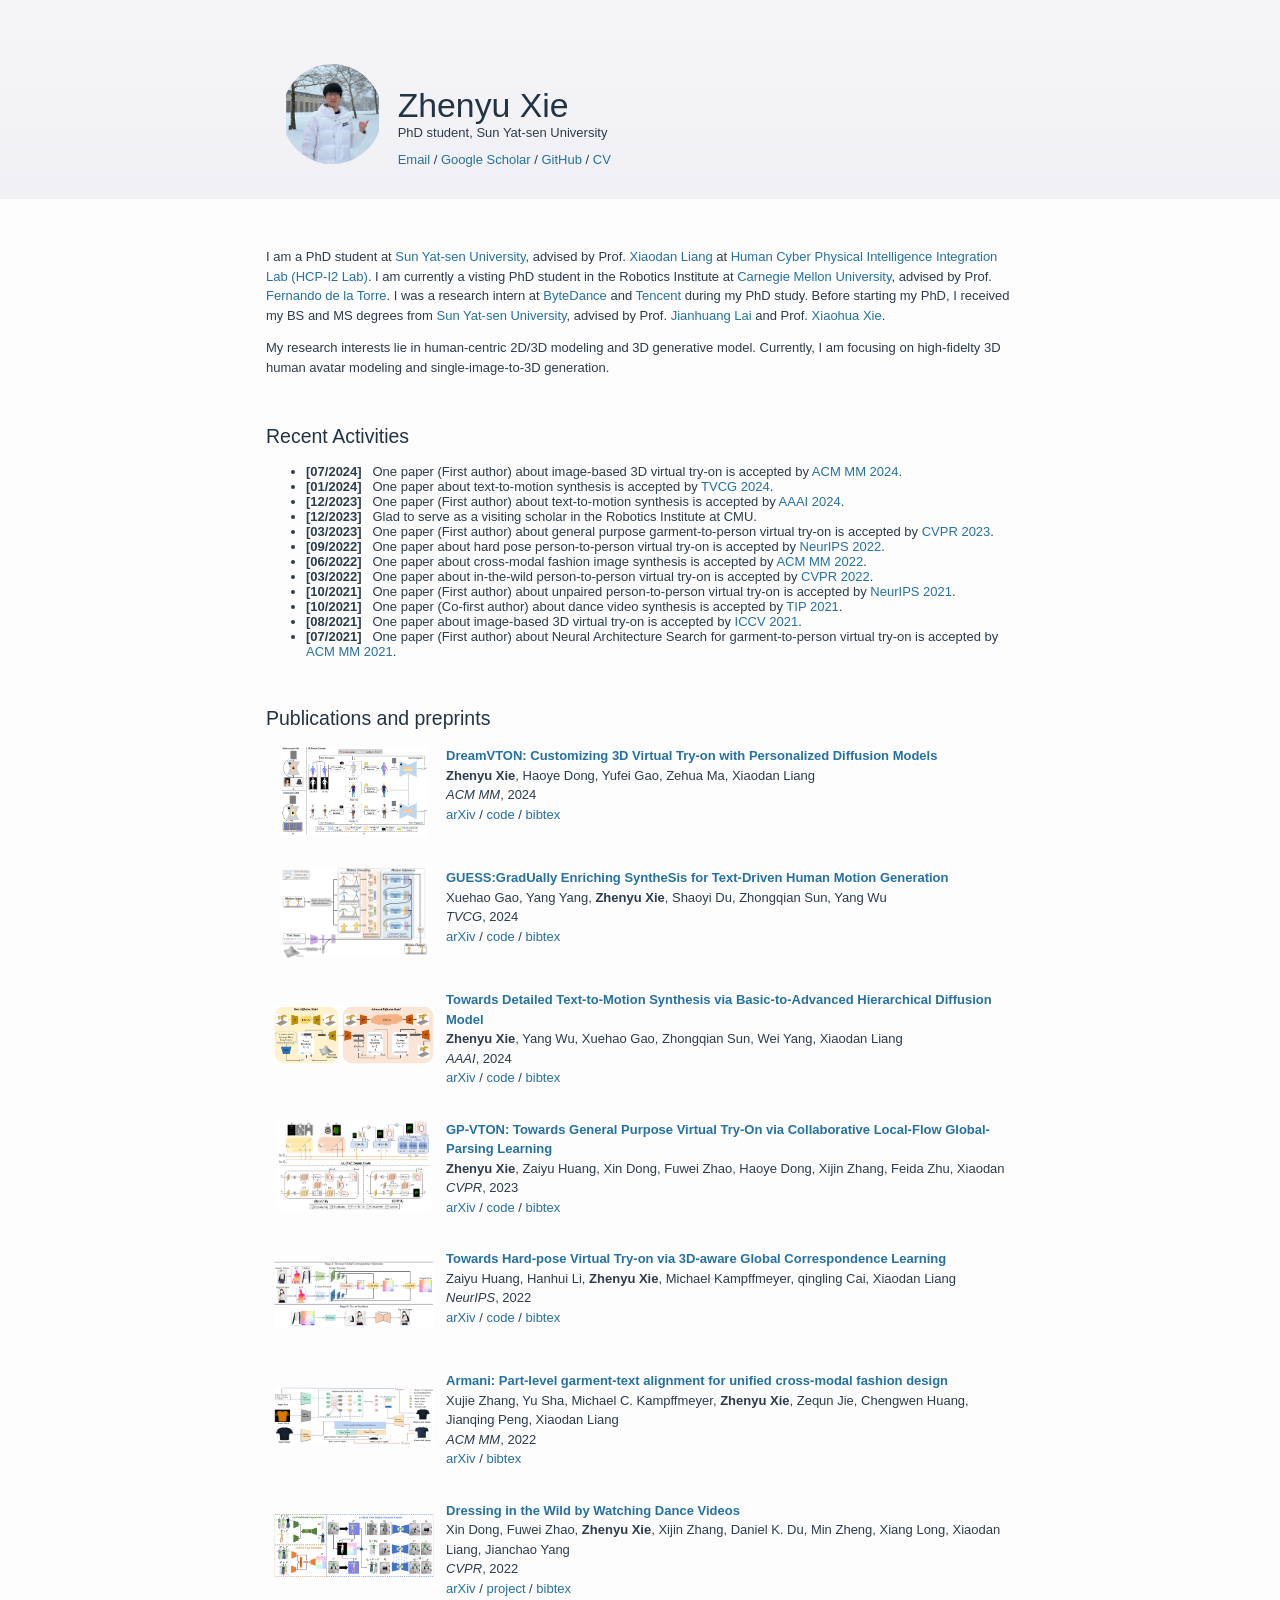
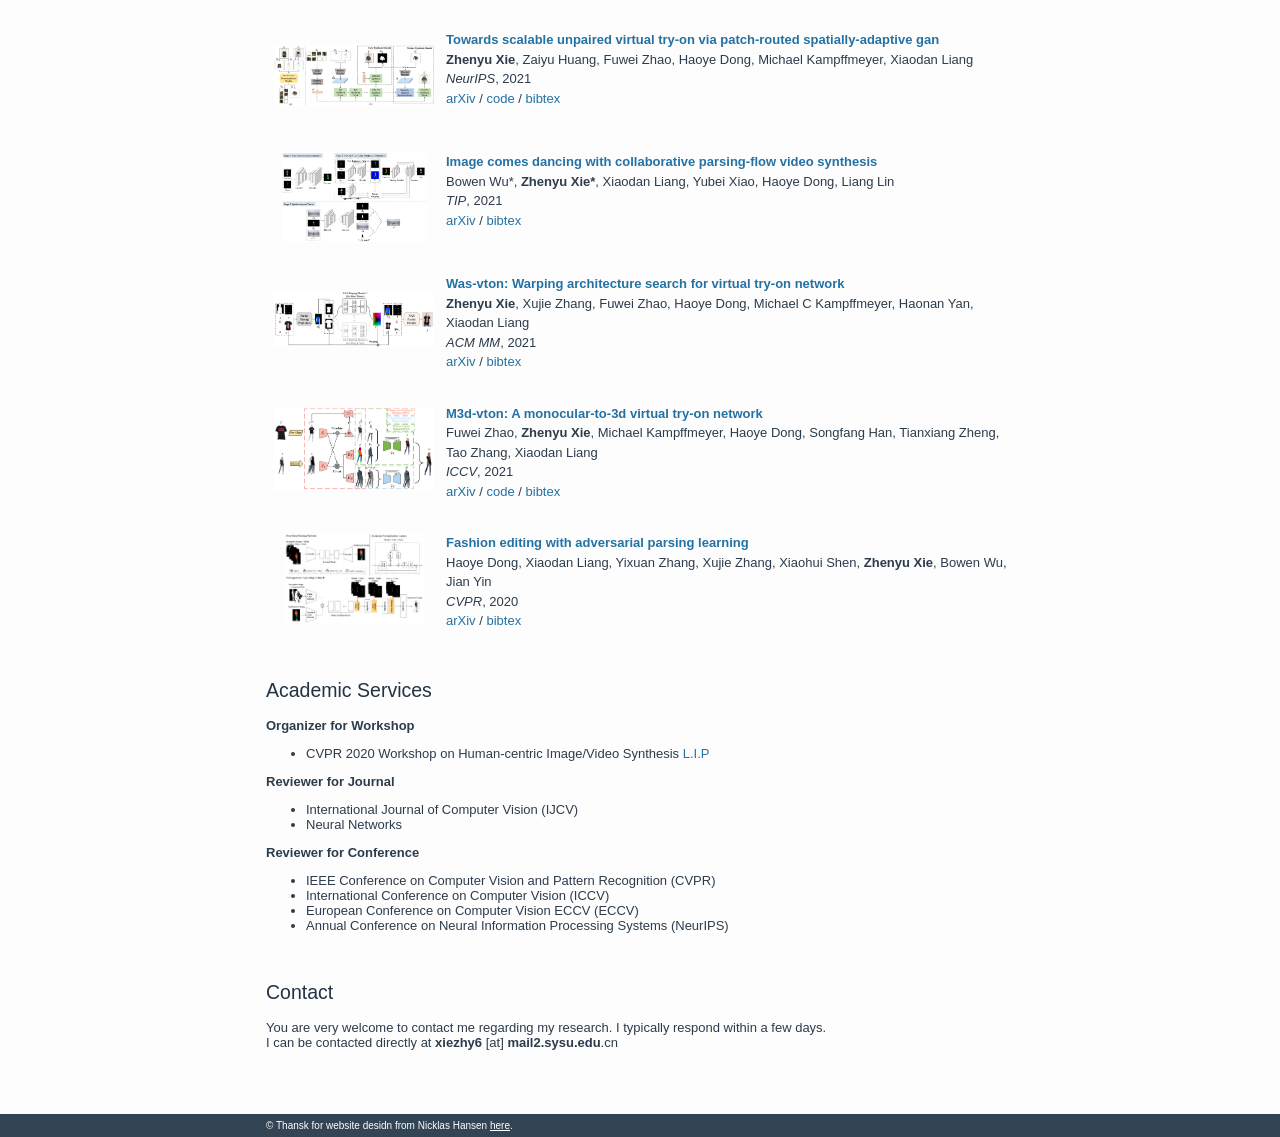
<file: index.html>
<!DOCTYPE html>
<head>
    <title>Zhenyu Xie</title>
    <meta name="author" content="Zhenyu Xie">
    <meta name="viewport" content="width=device-width, initial-scale=1.0">
    <meta property="og:title" content="Zhenyu Xie">
	<meta property="og:description" content="PhD student, Sun Yat-sen University">
    <meta property="og:image" content="https://xiezhy6.github.io/files/me.png">
	<meta property="og:url" content="https://xiezhy6.github.io/">
	<meta name="twitter:card" content="summary_large_image">
    <link rel="apple-touch-icon" href="files/12.jpg">
    <link rel="icon" type="image/jpg" href="files/12.jpg">
    <link rel="manifest" href="files/site.webmanifest">
    <link rel="stylesheet" href="style.css">
</head>

<div class="header noselect">
    <div class="content row">
        <div class="header-profile-picture"></div>
        <div class="header-text">
            <div class="header-name">
                <h1>Zhenyu Xie</h1>
            </div>
            <div class="header-subtitle">
                PhD student, Sun Yat-sen University
            </div>
            <div class="header-links">
                <a class="btn" href="#contact">Email</a> /
                <a class="btn" href="https://scholar.google.com/citations?user=a6D7UxwAAAAJ&hl=en">Google Scholar</a> /
                <a class="btn" href="https://github.com/xiezhy6">GitHub</a> /
                <!-- <a class="btn" href="https://twitter.com/ncklashansen">Twitter</a> / -->
                <!-- <a class="btn" href="https://www.linkedin.com/in/ncklas">LinkedIn</a> / -->
                <a class="btn" href="files/cv.pdf">CV</a>
            </div>
        </div>
    </div>
</div>
<div class="content" style="padding-bottom: 64px;">
    <div>
        <p>
            I am a PhD student at <a href="https://www.sysu.edu.cn/sysuen/">Sun Yat-sen University</a>, advised by Prof. <a href="https://lemondan.github.io/">Xiaodan Liang</a> 
            at <a href="https://www.sysu-hcp.net/">Human Cyber Physical Intelligence Integration Lab (HCP-I2 Lab)</a>. 
            I am currently a visting PhD student in the Robotics Institute at <a href="https://www.cmu.edu/">Carnegie Mellon University</a>, advised by Prof. <a href="https://www.cs.cmu.edu/~ftorre/">Fernando de la Torre</a>.
            I was a research intern at <a href="https://www.bytedance.com/en/">ByteDance</a> and <a href="https://www.tencent.com/en-us/">Tencent</a> during my PhD study.
            Before starting my PhD, I received my BS and MS degrees from <a href="https://www.sysu.edu.cn/sysuen/">Sun Yat-sen University</a>, 
            advised by Prof. <a href="https://cse.sysu.edu.cn/content/2498">Jianhuang Lai</a> and Prof. <a href="https://cse.sysu.edu.cn/content/2478">Xiaohua Xie</a>.
        </p>
        <p>
            My research interests lie in human-centric 2D/3D modeling and 3D generative model.
            Currently, I am focusing on high-fidelty 3D human avatar modeling and single-image-to-3D generation.
        </p>
    </div>

    <div class="section-spacing">
        <div>
            <h2 class="noselect">Recent Activities</h2>
            <ul>
            <li class="list-item-spacing" ><span class="bold">[07/2024]</span> &nbsp; One paper (First author) about image-based 3D virtual try-on is accepted by <a href="">ACM MM 2024</a>.</li>
            <li class="list-item-spacing" ><span class="bold">[01/2024]</span> &nbsp; One paper about text-to-motion synthesis is accepted by <a href="https://arxiv.org/pdf/2401.02142">TVCG 2024</a>.</li>
            <li class="list-item-spacing" ><span class="bold">[12/2023]</span> &nbsp; One paper (First author) about text-to-motion synthesis is accepted by <a href="https://arxiv.org/pdf/2312.10960">AAAI 2024</a>.</li>
            <li class="list-item-spacing" ><span class="bold">[12/2023]</span> &nbsp; Glad to serve as a visiting scholar in the Robotics Institute at CMU.</li>
            <li class="list-item-spacing" ><span class="bold">[03/2023]</span> &nbsp; One paper (First author) about general purpose garment-to-person virtual try-on is accepted by <a href="https://openaccess.thecvf.com/content/CVPR2023/papers/Xie_GP-VTON_Towards_General_Purpose_Virtual_Try-On_via_Collaborative_Local-Flow_Global-Parsing_CVPR_2023_paper.pdf">CVPR 2023</a>.</li>
            <li class="list-item-spacing" ><span class="bold">[09/2022]</span> &nbsp; One paper about hard pose person-to-person virtual try-on is accepted by <a href="https://proceedings.neurips.cc/paper_files/paper/2022/file/d3221cdb27e49d9c1cd35ad254feccfe-Paper-Conference.pdf">NeurIPS 2022</a>.</li>
            <li class="list-item-spacing" ><span class="bold">[06/2022]</span> &nbsp; One paper about cross-modal fashion image synthesis is accepted by <a href="https://arxiv.org/pdf/2208.05621">ACM MM 2022</a>.</li>
            <li class="list-item-spacing" ><span class="bold">[03/2022]</span> &nbsp; One paper about in-the-wild person-to-person virtual try-on is accepted by <a href="https://openaccess.thecvf.com/content/CVPR2022/papers/Dong_Dressing_in_the_Wild_by_Watching_Dance_Videos_CVPR_2022_paper.pdf">CVPR 2022</a>.</li>
            <li class="list-item-spacing" ><span class="bold">[10/2021]</span> &nbsp; One paper (First author) about unpaired person-to-person virtual try-on is accepted by <a href="https://proceedings.neurips.cc/paper_files/paper/2021/file/151de84cca69258b17375e2f44239191-Paper.pdf">NeurIPS 2021</a>.</li>
            <li class="list-item-spacing" ><span class="bold">[10/2021]</span> &nbsp; One paper (Co-first author) about dance video synthesis is accepted by <a href="https://arxiv.org/pdf/2110.14147">TIP 2021</a>.</li>
            <li class="list-item-spacing" ><span class="bold">[08/2021]</span> &nbsp; One paper about image-based 3D virtual try-on is accepted by <a href="https://arxiv.org/pdf/2108.00386">ICCV 2021</a>.</li>
            <li class="list-item-spacing" ><span class="bold">[07/2021]</span> &nbsp; One paper (First author) about Neural Architecture Search for garment-to-person virtual try-on is accepted by <a href="https://openaccess.thecvf.com/content/ICCV2021/papers/Zhao_M3D-VTON_A_Monocular-to-3D_Virtual_Try-On_Network_ICCV_2021_paper.pdf">ACM MM 2021</a>.</li>
            <!-- Add more list items here if needed -->
            </ul>
        </div>
        </div>

    <div>
        <h2 class="noselect">Publications and preprints</h2>
        <div class="publication row clearfix">
            <div class="row-media" style="background-image: url(files/dreamvton.png);"></div>
            <div class="row-text">
                <a class="publication-title bold" href="https://arxiv.org/pdf/2407.16511">DreamVTON: Customizing 3D Virtual Try-on with Personalized Diffusion Models</a><br/>
                <span class="bold">Zhenyu Xie</span>, Haoye Dong, Yufei Gao, Zehua Ma, Xiaodan Liang<br/>
                <span class="italic">ACM MM</span>, 2024<br/>
                <a class="btn btn-red" href="https://arxiv.org/pdf/2407.16511">arXiv</a> / <a class="btn" href="">code</a> / <a class="btn btn-dark" href="">bibtex</a>
            </div>
        </div>

        <div class="publication row clearfix">
            <div class="row-media" style="background-image: url(files/guess.png);"></div>
            <div class="row-text">
                <a class="publication-title bold" href="https://arxiv.org/pdf/2401.02142">GUESS:GradUally Enriching SyntheSis for Text-Driven Human Motion Generation</a><br/>
                Xuehao Gao, Yang Yang, <span class="bold">Zhenyu Xie</span>, Shaoyi Du, Zhongqian Sun, Yang Wu<br/>
                <span class="italic">TVCG</span>, 2024<br/>
                <a class="btn btn-red" href="https://arxiv.org/pdf/2401.02142">arXiv</a> / <a class="btn" href="https://github.com/Xuehao-Gao/GUESS">code</a> / <a class="btn btn-dark" href="">bibtex</a>
            </div>
        </div>

        <div class="publication row clearfix">
            <div class="row-media" style="background-image: url(files/b2a-hdm.png);"></div>
            <div class="row-text">
                <a class="publication-title bold" href="https://arxiv.org/pdf/2312.10960">Towards Detailed Text-to-Motion Synthesis via Basic-to-Advanced Hierarchical Diffusion Model</a><br/>
                <span class="bold">Zhenyu Xie</span>, Yang Wu, Xuehao Gao, Zhongqian Sun, Wei Yang, Xiaodan Liang<br/>
                <span class="italic">AAAI</span>, 2024<br/>
                <a class="btn btn-red" href="https://arxiv.org/pdf/2312.10960">arXiv</a> / <a class="btn" href="https://github.com/xiezhy6/B2A-HDM">code</a> / <a class="btn btn-dark" href="">bibtex</a>
            </div>
        </div>

        <div class="publication row clearfix">
            <div class="row-media" style="background-image: url(files/gp-vton.png);"></div>
            <div class="row-text">
                <a class="publication-title bold" href="https://openaccess.thecvf.com/content/CVPR2023/papers/Xie_GP-VTON_Towards_General_Purpose_Virtual_Try-On_via_Collaborative_Local-Flow_Global-Parsing_CVPR_2023_paper.pdf">GP-VTON: Towards General Purpose Virtual Try-On via Collaborative Local-Flow Global-Parsing Learning</a><br/>
                <span class="bold">Zhenyu Xie</span>, Zaiyu Huang, Xin Dong, Fuwei Zhao, Haoye Dong, Xijin Zhang, Feida Zhu, Xiaodan<br/>
                <span class="italic">CVPR</span>, 2023<br/>
                <a class="btn btn-red" href="https://openaccess.thecvf.com/content/CVPR2023/papers/Xie_GP-VTON_Towards_General_Purpose_Virtual_Try-On_via_Collaborative_Local-Flow_Global-Parsing_CVPR_2023_paper.pdf">arXiv</a> / <a class="btn" href="https://github.com/xiezhy6/GP-VTON">code</a> / <a class="btn btn-dark" href="">bibtex</a>
            </div>
        </div>

        <div class="publication row clearfix">
            <div class="row-media" style="background-image: url(files/3d-gcl.png);"></div>
            <div class="row-text">
                <a class="publication-title bold" href="https://proceedings.neurips.cc/paper_files/paper/2022/file/d3221cdb27e49d9c1cd35ad254feccfe-Paper-Conference.pdf">Towards Hard-pose Virtual Try-on via 3D-aware Global Correspondence Learning</a><br/>
                Zaiyu Huang, Hanhui Li, <span class="bold">Zhenyu Xie</span>, Michael Kampffmeyer, qingling Cai, Xiaodan Liang<br/>
                <span class="italic">NeurIPS</span>, 2022<br/>
                <a class="btn btn-red" href="https://proceedings.neurips.cc/paper_files/paper/2022/file/d3221cdb27e49d9c1cd35ad254feccfe-Paper-Conference.pdf">arXiv</a> / <a class="btn" href="https://github.com/huangzy225/3D-GCL">code</a> / <a class="btn btn-dark" href="">bibtex</a>
            </div>
        </div>

        <div class="publication row clearfix">
            <div class="row-media" style="background-image: url(files/armani.png);"></div>
            <div class="row-text">
                <a class="publication-title bold" href="https://arxiv.org/pdf/2208.05621">Armani: Part-level garment-text alignment for unified cross-modal fashion design</a><br/>
                Xujie Zhang, Yu Sha, Michael C. Kampffmeyer, <span class="bold">Zhenyu Xie</span>, Zequn Jie, Chengwen Huang, Jianqing Peng, Xiaodan Liang<br/>
                <span class="italic">ACM MM</span>, 2022<br/>
                <a class="btn btn-red" href="https://arxiv.org/pdf/2208.05621">arXiv</a> / <a class="btn btn-dark" href="">bibtex</a>
            </div>
        </div>

        <div class="publication row clearfix">
            <div class="row-media" style="background-image: url(files/wflow.png);"></div>
            <div class="row-text">
                <a class="publication-title bold" href="https://openaccess.thecvf.com/content/CVPR2022/papers/Dong_Dressing_in_the_Wild_by_Watching_Dance_Videos_CVPR_2022_paper.pdf">Dressing in the Wild by Watching Dance Videos</a><br/>
                Xin Dong, Fuwei Zhao, <span class="bold">Zhenyu Xie</span>, Xijin Zhang, Daniel K. Du, Min Zheng, Xiang Long, Xiaodan Liang, Jianchao Yang<br/>
                <span class="italic">CVPR</span>, 2022<br/>
                <a class="btn btn-red" href="https://openaccess.thecvf.com/content/CVPR2022/papers/Dong_Dressing_in_the_Wild_by_Watching_Dance_Videos_CVPR_2022_paper.pdf">arXiv</a> / <a class="btn" href="https://awesome-wflow.github.io/">project</a> / <a class="btn btn-dark" href="">bibtex</a>
            </div>
        </div>

        <div class="publication row clearfix">
            <div class="row-media" style="background-image: url(files/pasta-gan.png);"></div>
            <div class="row-text">
                <a class="publication-title bold" href="https://proceedings.neurips.cc/paper_files/paper/2021/file/151de84cca69258b17375e2f44239191-Paper.pdf">Towards scalable unpaired virtual try-on via patch-routed spatially-adaptive gan</a><br/>
                <span class="bold">Zhenyu Xie</span>, Zaiyu Huang, Fuwei Zhao, Haoye Dong, Michael Kampffmeyer, Xiaodan Liang<br/>
                <span class="italic">NeurIPS</span>, 2021<br/>
                <a class="btn btn-red" href="https://proceedings.neurips.cc/paper_files/paper/2021/file/151de84cca69258b17375e2f44239191-Paper.pdf">arXiv</a> / <a class="btn" href="https://github.com/xiezhy6/PASTA-GAN">code</a> / <a class="btn btn-dark" href="">bibtex</a>
            </div>
        </div>

        <div class="publication row clearfix">
            <div class="row-media" style="background-image: url(files/cpf-net.png);"></div>
            <div class="row-text">
                <a class="publication-title bold" href="https://arxiv.org/pdf/2110.14147">Image comes dancing with collaborative parsing-flow video synthesis</a><br/>
                Bowen Wu*, <span class="bold">Zhenyu Xie*</span>, Xiaodan Liang, Yubei Xiao, Haoye Dong, Liang Lin<br/>
                <span class="italic">TIP</span>, 2021<br/>
                <a class="btn btn-red" href="https://arxiv.org/pdf/2110.14147">arXiv</a> / <a class="btn btn-dark" href="">bibtex</a>
            </div>
        </div>

        <div class="publication row clearfix">
            <div class="row-media" style="background-image: url(files/was-vton.png);"></div>
            <div class="row-text">
                <a class="publication-title bold" href="https://arxiv.org/pdf/2108.00386">Was-vton: Warping architecture search for virtual try-on network</a><br/>
                <span class="bold">Zhenyu Xie</span>, Xujie Zhang, Fuwei Zhao, Haoye Dong, Michael C Kampffmeyer, Haonan Yan, Xiaodan Liang<br/>
                <span class="italic">ACM MM</span>, 2021<br/>
                <a class="btn btn-red" href="https://arxiv.org/pdf/2108.00386">arXiv</a> / <a class="btn btn-dark" href="">bibtex</a>
            </div>
        </div>

        <div class="publication row clearfix">
            <div class="row-media" style="background-image: url(files/m3d-vton.png);"></div>
            <div class="row-text">
                <a class="publication-title bold" href="https://openaccess.thecvf.com/content/ICCV2021/papers/Zhao_M3D-VTON_A_Monocular-to-3D_Virtual_Try-On_Network_ICCV_2021_paper.pdf">M3d-vton: A monocular-to-3d virtual try-on network</a><br/>
                Fuwei Zhao, <span class="bold">Zhenyu Xie</span>, Michael Kampffmeyer, Haoye Dong, Songfang Han, Tianxiang Zheng, Tao Zhang, Xiaodan Liang<br/>
                <span class="italic">ICCV</span>, 2021<br/>
                <a class="btn btn-red" href="https://openaccess.thecvf.com/content/ICCV2021/papers/Zhao_M3D-VTON_A_Monocular-to-3D_Virtual_Try-On_Network_ICCV_2021_paper.pdf">arXiv</a> / <a class="btn" href="https://github.com/fyviezhao/M3D-VTON">code</a> / <a class="btn btn-dark" href="">bibtex</a>
            </div>
        </div>

        <div class="publication row clearfix">
            <div class="row-media" style="background-image: url(files/fe-gan.png);"></div>
            <div class="row-text">
                <a class="publication-title bold" href="https://openaccess.thecvf.com/content_CVPR_2020/papers/Dong_Fashion_Editing_With_Adversarial_Parsing_Learning_CVPR_2020_paper.pdf">Fashion editing with adversarial parsing learning</a><br/>
                Haoye Dong, Xiaodan Liang, Yixuan Zhang, Xujie Zhang, Xiaohui Shen, <span class="bold">Zhenyu Xie</span>, Bowen Wu, Jian Yin<br/>
                <span class="italic">CVPR</span>, 2020<br/>
                <a class="btn btn-red" href="https://openaccess.thecvf.com/content_CVPR_2020/papers/Dong_Fashion_Editing_With_Adversarial_Parsing_Learning_CVPR_2020_paper.pdf">arXiv</a> / <a class="btn btn-dark" href="">bibtex</a>
            </div>
        </div>

    </div>

    <div class="section-spacing">
        <div>
            <h2 class="noselect">Academic Services</h2>
            <span class="bold">Organizer for Workshop</span><br/>
            <ul>
            <li class="list-item-spacing" >CVPR 2020 Workshop on Human-centric Image/Video Synthesis <a href="https://vuhcs.github.io/">L.I.P</a></li>
            <!-- Add more list items here if needed -->
            </ul>
            <span class="bold">Reviewer for Journal</span><br/>
            <ul>
            <li class="list-item-spacing" >International Journal of Computer Vision (IJCV)</li>
            <li class="list-item-spacing" >Neural Networks</li>
            <!-- Add more list items here if needed -->
            </ul>
            <span class="bold">Reviewer for Conference</span><br/>
            <ul>
            <li class="list-item-spacing" >IEEE Conference on Computer Vision and Pattern Recognition (CVPR)</li>
            <li class="list-item-spacing" >International Conference on Computer Vision (ICCV)</li>
            <li class="list-item-spacing" >European Conference on Computer Vision ECCV (ECCV)</li>
            <li class="list-item-spacing" >Annual Conference on Neural Information Processing Systems (NeurIPS)</li>
            <!-- Add more list items here if needed -->
            </ul>
        </div>
        </div>

    <div class="noselect">
        <a id="contact"></a>
        <h2>Contact</h2>
        You are very welcome to contact me regarding my research. I typically respond within a few days.<br/>
        I can be contacted directly at <span class="bold">xiezhy6</span> [at] <span class="bold">mail2.sysu.edu</span>.cn
    </div>
</div>
<div class="footer noselect">
    <div class="footer-content">
        &copy; Thansk for website desidn from Nicklas Hansen <a style="color: white; text-decoration: underline;" href="https://github.com/nicklashansen/nicklashansen.github.io">here</a>.
    </div>
</div>
</file>
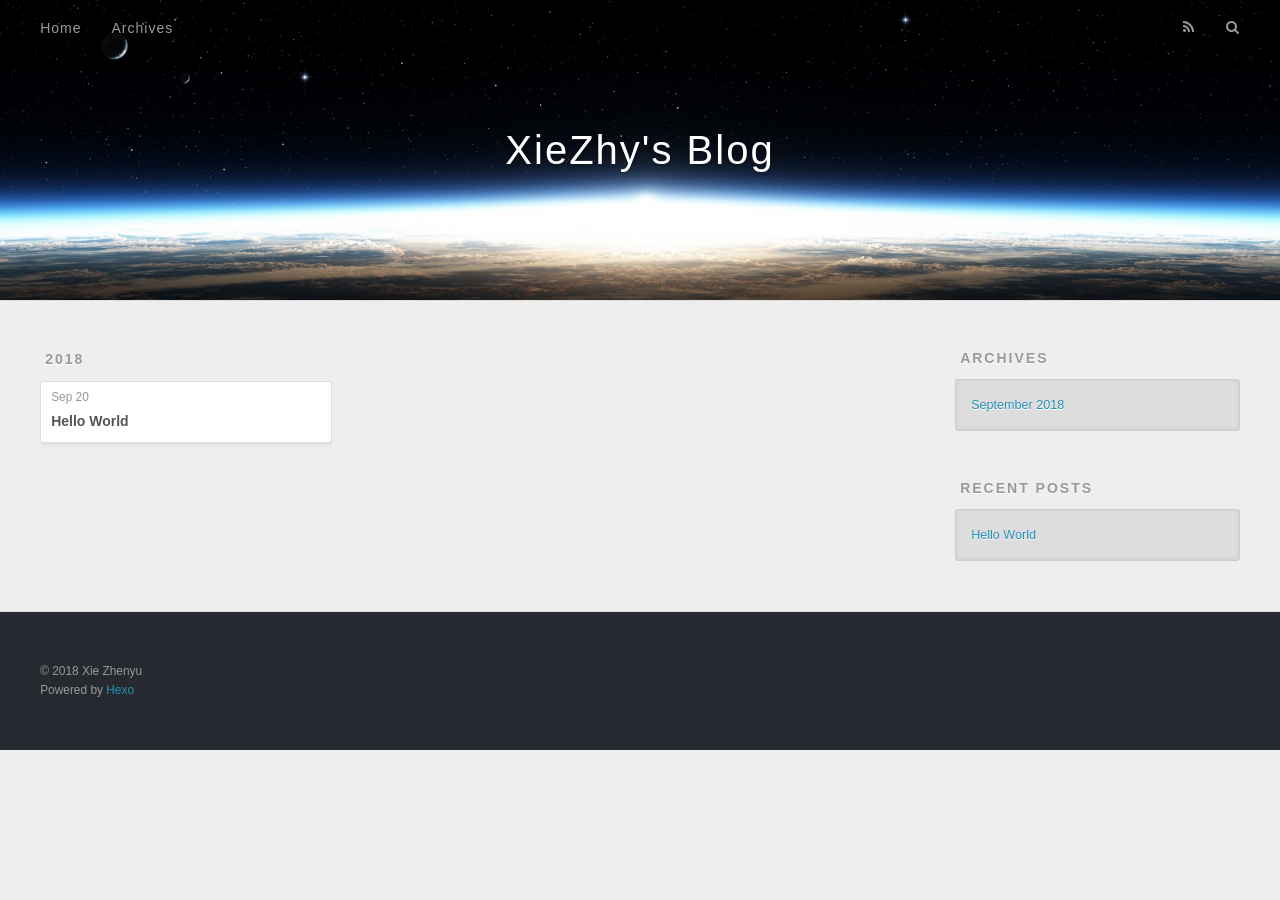
<file: archives/index.html>
<!DOCTYPE html>
<html>
<head>
  <meta charset="utf-8">
  

  
  <title>Archives | XieZhy&#39;s Blog</title>
  <meta name="viewport" content="width=device-width, initial-scale=1, maximum-scale=1">
  <meta property="og:type" content="website">
<meta property="og:title" content="XieZhy&#39;s Blog">
<meta property="og:url" content="http://yoursite.com/archives/index.html">
<meta property="og:site_name" content="XieZhy&#39;s Blog">
<meta property="og:locale" content="default">
<meta name="twitter:card" content="summary">
<meta name="twitter:title" content="XieZhy&#39;s Blog">
  
    <link rel="alternate" href="/atom.xml" title="XieZhy&#39;s Blog" type="application/atom+xml">
  
  
    <link rel="icon" href="/favicon.png">
  
  
    <link href="//fonts.googleapis.com/css?family=Source+Code+Pro" rel="stylesheet" type="text/css">
  
  <link rel="stylesheet" href="/css/style.css">
</head>

<body>
  <div id="container">
    <div id="wrap">
      <header id="header">
  <div id="banner"></div>
  <div id="header-outer" class="outer">
    <div id="header-title" class="inner">
      <h1 id="logo-wrap">
        <a href="/" id="logo">XieZhy&#39;s Blog</a>
      </h1>
      
    </div>
    <div id="header-inner" class="inner">
      <nav id="main-nav">
        <a id="main-nav-toggle" class="nav-icon"></a>
        
          <a class="main-nav-link" href="/">Home</a>
        
          <a class="main-nav-link" href="/archives">Archives</a>
        
      </nav>
      <nav id="sub-nav">
        
          <a id="nav-rss-link" class="nav-icon" href="/atom.xml" title="RSS Feed"></a>
        
        <a id="nav-search-btn" class="nav-icon" title="Search"></a>
      </nav>
      <div id="search-form-wrap">
        <form action="//google.com/search" method="get" accept-charset="UTF-8" class="search-form"><input type="search" name="q" class="search-form-input" placeholder="Search"><button type="submit" class="search-form-submit">&#xF002;</button><input type="hidden" name="sitesearch" value="http://yoursite.com"></form>
      </div>
    </div>
  </div>
</header>
      <div class="outer">
        <section id="main">
  
  
    
    
      
      
      <section class="archives-wrap">
        <div class="archive-year-wrap">
          <a href="/archives/2018" class="archive-year">2018</a>
        </div>
        <div class="archives">
    
    <article class="archive-article archive-type-post">
  <div class="archive-article-inner">
    <header class="archive-article-header">
      <a href="/2018/09/20/hello-world/" class="archive-article-date">
  <time datetime="2018-09-20T14:03:14.875Z" itemprop="datePublished">Sep 20</time>
</a>
      
  
    <h1 itemprop="name">
      <a class="archive-article-title" href="/2018/09/20/hello-world/">Hello World</a>
    </h1>
  

    </header>
  </div>
</article>
  
  
    </div></section>
  


</section>
        
          <aside id="sidebar">
  
    

  
    

  
    
  
    
  <div class="widget-wrap">
    <h3 class="widget-title">Archives</h3>
    <div class="widget">
      <ul class="archive-list"><li class="archive-list-item"><a class="archive-list-link" href="/archives/2018/09/">September 2018</a></li></ul>
    </div>
  </div>


  
    
  <div class="widget-wrap">
    <h3 class="widget-title">Recent Posts</h3>
    <div class="widget">
      <ul>
        
          <li>
            <a href="/2018/09/20/hello-world/">Hello World</a>
          </li>
        
      </ul>
    </div>
  </div>

  
</aside>
        
      </div>
      <footer id="footer">
  
  <div class="outer">
    <div id="footer-info" class="inner">
      &copy; 2018 Xie Zhenyu<br>
      Powered by <a href="http://hexo.io/" target="_blank">Hexo</a>
    </div>
  </div>
</footer>
    </div>
    <nav id="mobile-nav">
  
    <a href="/" class="mobile-nav-link">Home</a>
  
    <a href="/archives" class="mobile-nav-link">Archives</a>
  
</nav>
    

<script src="//ajax.googleapis.com/ajax/libs/jquery/2.0.3/jquery.min.js"></script>


  <link rel="stylesheet" href="/fancybox/jquery.fancybox.css">
  <script src="/fancybox/jquery.fancybox.pack.js"></script>


<script src="/js/script.js"></script>



  </div>
</body>
</html>
</file>
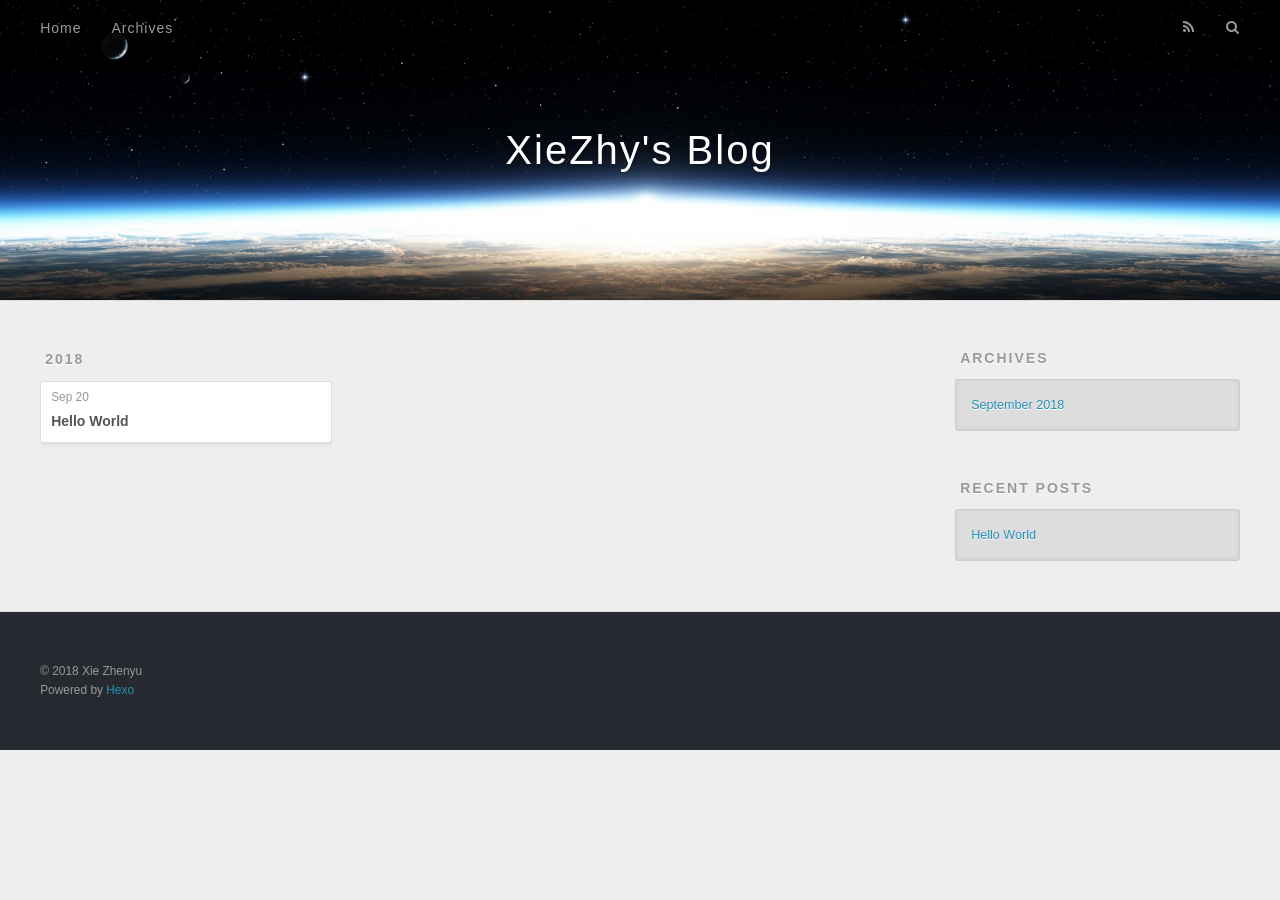
<file: archives/2018/index.html>
<!DOCTYPE html>
<html>
<head>
  <meta charset="utf-8">
  

  
  <title>Archives: 2018 | XieZhy&#39;s Blog</title>
  <meta name="viewport" content="width=device-width, initial-scale=1, maximum-scale=1">
  <meta property="og:type" content="website">
<meta property="og:title" content="XieZhy&#39;s Blog">
<meta property="og:url" content="http://yoursite.com/archives/2018/index.html">
<meta property="og:site_name" content="XieZhy&#39;s Blog">
<meta property="og:locale" content="default">
<meta name="twitter:card" content="summary">
<meta name="twitter:title" content="XieZhy&#39;s Blog">
  
    <link rel="alternate" href="/atom.xml" title="XieZhy&#39;s Blog" type="application/atom+xml">
  
  
    <link rel="icon" href="/favicon.png">
  
  
    <link href="//fonts.googleapis.com/css?family=Source+Code+Pro" rel="stylesheet" type="text/css">
  
  <link rel="stylesheet" href="/css/style.css">
</head>

<body>
  <div id="container">
    <div id="wrap">
      <header id="header">
  <div id="banner"></div>
  <div id="header-outer" class="outer">
    <div id="header-title" class="inner">
      <h1 id="logo-wrap">
        <a href="/" id="logo">XieZhy&#39;s Blog</a>
      </h1>
      
    </div>
    <div id="header-inner" class="inner">
      <nav id="main-nav">
        <a id="main-nav-toggle" class="nav-icon"></a>
        
          <a class="main-nav-link" href="/">Home</a>
        
          <a class="main-nav-link" href="/archives">Archives</a>
        
      </nav>
      <nav id="sub-nav">
        
          <a id="nav-rss-link" class="nav-icon" href="/atom.xml" title="RSS Feed"></a>
        
        <a id="nav-search-btn" class="nav-icon" title="Search"></a>
      </nav>
      <div id="search-form-wrap">
        <form action="//google.com/search" method="get" accept-charset="UTF-8" class="search-form"><input type="search" name="q" class="search-form-input" placeholder="Search"><button type="submit" class="search-form-submit">&#xF002;</button><input type="hidden" name="sitesearch" value="http://yoursite.com"></form>
      </div>
    </div>
  </div>
</header>
      <div class="outer">
        <section id="main">
  
  
    
    
      
      
      <section class="archives-wrap">
        <div class="archive-year-wrap">
          <a href="/archives/2018" class="archive-year">2018</a>
        </div>
        <div class="archives">
    
    <article class="archive-article archive-type-post">
  <div class="archive-article-inner">
    <header class="archive-article-header">
      <a href="/2018/09/20/hello-world/" class="archive-article-date">
  <time datetime="2018-09-20T14:03:14.875Z" itemprop="datePublished">Sep 20</time>
</a>
      
  
    <h1 itemprop="name">
      <a class="archive-article-title" href="/2018/09/20/hello-world/">Hello World</a>
    </h1>
  

    </header>
  </div>
</article>
  
  
    </div></section>
  


</section>
        
          <aside id="sidebar">
  
    

  
    

  
    
  
    
  <div class="widget-wrap">
    <h3 class="widget-title">Archives</h3>
    <div class="widget">
      <ul class="archive-list"><li class="archive-list-item"><a class="archive-list-link" href="/archives/2018/09/">September 2018</a></li></ul>
    </div>
  </div>


  
    
  <div class="widget-wrap">
    <h3 class="widget-title">Recent Posts</h3>
    <div class="widget">
      <ul>
        
          <li>
            <a href="/2018/09/20/hello-world/">Hello World</a>
          </li>
        
      </ul>
    </div>
  </div>

  
</aside>
        
      </div>
      <footer id="footer">
  
  <div class="outer">
    <div id="footer-info" class="inner">
      &copy; 2018 Xie Zhenyu<br>
      Powered by <a href="http://hexo.io/" target="_blank">Hexo</a>
    </div>
  </div>
</footer>
    </div>
    <nav id="mobile-nav">
  
    <a href="/" class="mobile-nav-link">Home</a>
  
    <a href="/archives" class="mobile-nav-link">Archives</a>
  
</nav>
    

<script src="//ajax.googleapis.com/ajax/libs/jquery/2.0.3/jquery.min.js"></script>


  <link rel="stylesheet" href="/fancybox/jquery.fancybox.css">
  <script src="/fancybox/jquery.fancybox.pack.js"></script>


<script src="/js/script.js"></script>



  </div>
</body>
</html>
</file>
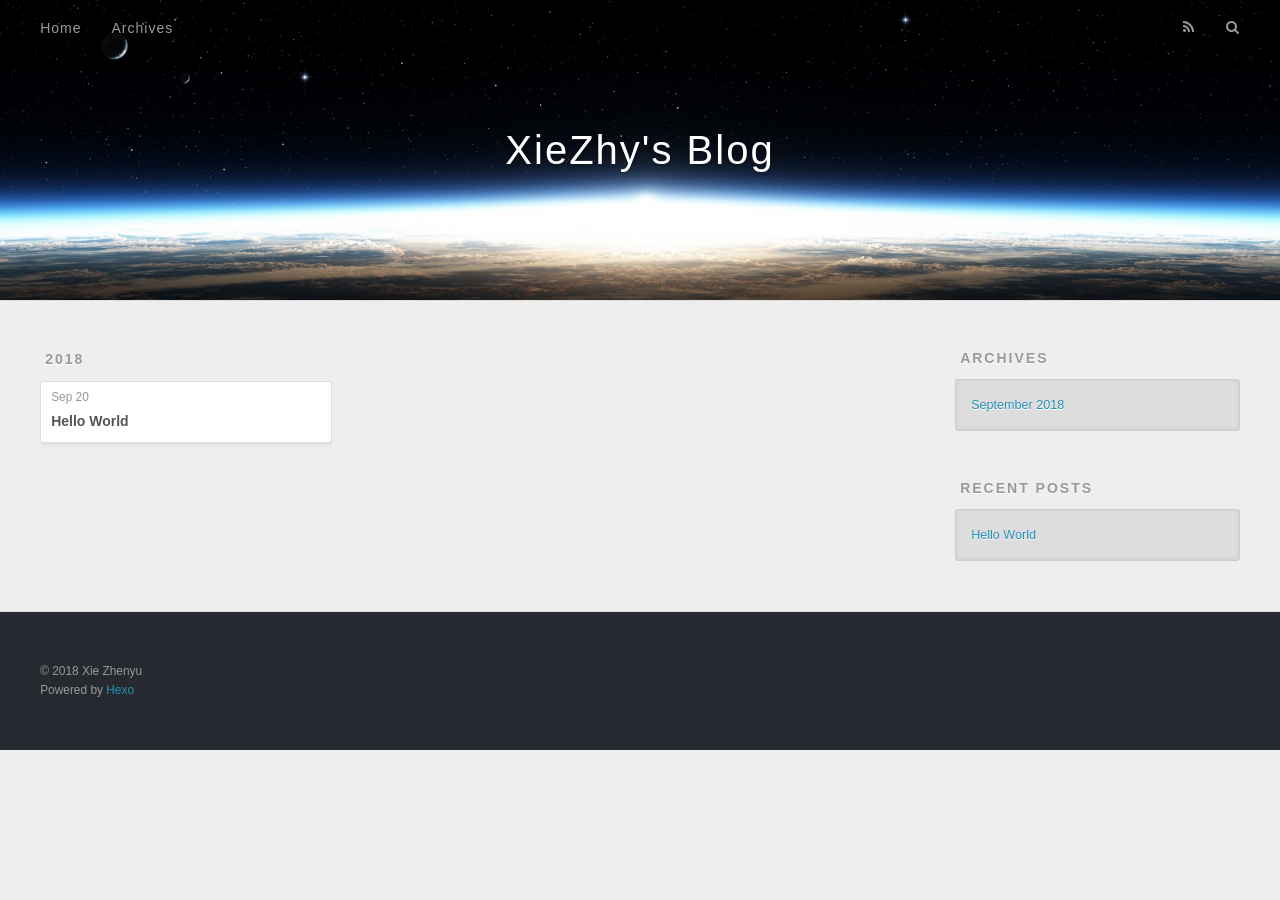
<file: archives/2018/09/index.html>
<!DOCTYPE html>
<html>
<head>
  <meta charset="utf-8">
  

  
  <title>Archives: 2018/9 | XieZhy&#39;s Blog</title>
  <meta name="viewport" content="width=device-width, initial-scale=1, maximum-scale=1">
  <meta property="og:type" content="website">
<meta property="og:title" content="XieZhy&#39;s Blog">
<meta property="og:url" content="http://yoursite.com/archives/2018/09/index.html">
<meta property="og:site_name" content="XieZhy&#39;s Blog">
<meta property="og:locale" content="default">
<meta name="twitter:card" content="summary">
<meta name="twitter:title" content="XieZhy&#39;s Blog">
  
    <link rel="alternate" href="/atom.xml" title="XieZhy&#39;s Blog" type="application/atom+xml">
  
  
    <link rel="icon" href="/favicon.png">
  
  
    <link href="//fonts.googleapis.com/css?family=Source+Code+Pro" rel="stylesheet" type="text/css">
  
  <link rel="stylesheet" href="/css/style.css">
</head>

<body>
  <div id="container">
    <div id="wrap">
      <header id="header">
  <div id="banner"></div>
  <div id="header-outer" class="outer">
    <div id="header-title" class="inner">
      <h1 id="logo-wrap">
        <a href="/" id="logo">XieZhy&#39;s Blog</a>
      </h1>
      
    </div>
    <div id="header-inner" class="inner">
      <nav id="main-nav">
        <a id="main-nav-toggle" class="nav-icon"></a>
        
          <a class="main-nav-link" href="/">Home</a>
        
          <a class="main-nav-link" href="/archives">Archives</a>
        
      </nav>
      <nav id="sub-nav">
        
          <a id="nav-rss-link" class="nav-icon" href="/atom.xml" title="RSS Feed"></a>
        
        <a id="nav-search-btn" class="nav-icon" title="Search"></a>
      </nav>
      <div id="search-form-wrap">
        <form action="//google.com/search" method="get" accept-charset="UTF-8" class="search-form"><input type="search" name="q" class="search-form-input" placeholder="Search"><button type="submit" class="search-form-submit">&#xF002;</button><input type="hidden" name="sitesearch" value="http://yoursite.com"></form>
      </div>
    </div>
  </div>
</header>
      <div class="outer">
        <section id="main">
  
  
    
    
      
      
      <section class="archives-wrap">
        <div class="archive-year-wrap">
          <a href="/archives/2018" class="archive-year">2018</a>
        </div>
        <div class="archives">
    
    <article class="archive-article archive-type-post">
  <div class="archive-article-inner">
    <header class="archive-article-header">
      <a href="/2018/09/20/hello-world/" class="archive-article-date">
  <time datetime="2018-09-20T14:03:14.875Z" itemprop="datePublished">Sep 20</time>
</a>
      
  
    <h1 itemprop="name">
      <a class="archive-article-title" href="/2018/09/20/hello-world/">Hello World</a>
    </h1>
  

    </header>
  </div>
</article>
  
  
    </div></section>
  


</section>
        
          <aside id="sidebar">
  
    

  
    

  
    
  
    
  <div class="widget-wrap">
    <h3 class="widget-title">Archives</h3>
    <div class="widget">
      <ul class="archive-list"><li class="archive-list-item"><a class="archive-list-link" href="/archives/2018/09/">September 2018</a></li></ul>
    </div>
  </div>


  
    
  <div class="widget-wrap">
    <h3 class="widget-title">Recent Posts</h3>
    <div class="widget">
      <ul>
        
          <li>
            <a href="/2018/09/20/hello-world/">Hello World</a>
          </li>
        
      </ul>
    </div>
  </div>

  
</aside>
        
      </div>
      <footer id="footer">
  
  <div class="outer">
    <div id="footer-info" class="inner">
      &copy; 2018 Xie Zhenyu<br>
      Powered by <a href="http://hexo.io/" target="_blank">Hexo</a>
    </div>
  </div>
</footer>
    </div>
    <nav id="mobile-nav">
  
    <a href="/" class="mobile-nav-link">Home</a>
  
    <a href="/archives" class="mobile-nav-link">Archives</a>
  
</nav>
    

<script src="//ajax.googleapis.com/ajax/libs/jquery/2.0.3/jquery.min.js"></script>


  <link rel="stylesheet" href="/fancybox/jquery.fancybox.css">
  <script src="/fancybox/jquery.fancybox.pack.js"></script>


<script src="/js/script.js"></script>



  </div>
</body>
</html>
</file>
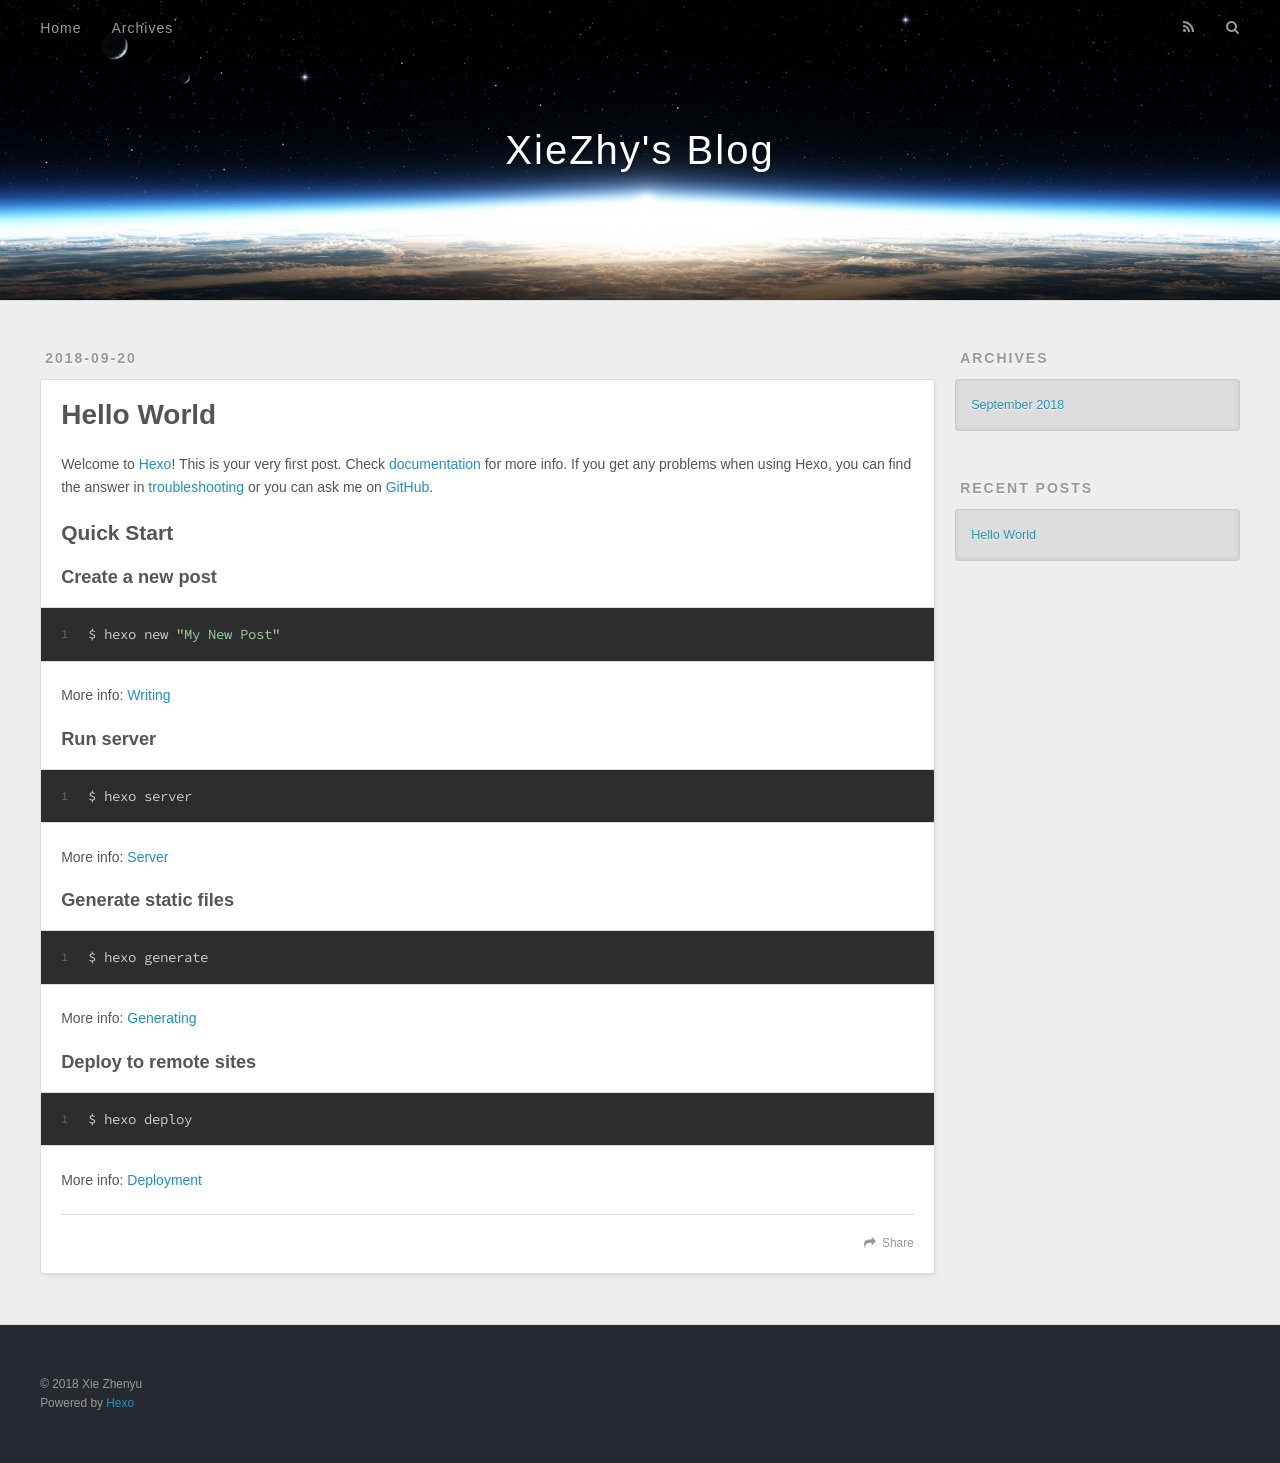
<file: 2018/09/20/hello-world/index.html>
<!DOCTYPE html>
<html>
<head>
  <meta charset="utf-8">
  

  
  <title>Hello World | XieZhy&#39;s Blog</title>
  <meta name="viewport" content="width=device-width, initial-scale=1, maximum-scale=1">
  <meta name="description" content="Welcome to Hexo! This is your very first post. Check documentation for more info. If you get any problems when using Hexo, you can find the answer in troubleshooting or you can ask me on GitHub. Quick">
<meta property="og:type" content="article">
<meta property="og:title" content="Hello World">
<meta property="og:url" content="http://yoursite.com/2018/09/20/hello-world/index.html">
<meta property="og:site_name" content="XieZhy&#39;s Blog">
<meta property="og:description" content="Welcome to Hexo! This is your very first post. Check documentation for more info. If you get any problems when using Hexo, you can find the answer in troubleshooting or you can ask me on GitHub. Quick">
<meta property="og:locale" content="default">
<meta property="og:updated_time" content="2018-09-20T14:03:14.875Z">
<meta name="twitter:card" content="summary">
<meta name="twitter:title" content="Hello World">
<meta name="twitter:description" content="Welcome to Hexo! This is your very first post. Check documentation for more info. If you get any problems when using Hexo, you can find the answer in troubleshooting or you can ask me on GitHub. Quick">
  
    <link rel="alternate" href="/atom.xml" title="XieZhy&#39;s Blog" type="application/atom+xml">
  
  
    <link rel="icon" href="/favicon.png">
  
  
    <link href="//fonts.googleapis.com/css?family=Source+Code+Pro" rel="stylesheet" type="text/css">
  
  <link rel="stylesheet" href="/css/style.css">
</head>

<body>
  <div id="container">
    <div id="wrap">
      <header id="header">
  <div id="banner"></div>
  <div id="header-outer" class="outer">
    <div id="header-title" class="inner">
      <h1 id="logo-wrap">
        <a href="/" id="logo">XieZhy&#39;s Blog</a>
      </h1>
      
    </div>
    <div id="header-inner" class="inner">
      <nav id="main-nav">
        <a id="main-nav-toggle" class="nav-icon"></a>
        
          <a class="main-nav-link" href="/">Home</a>
        
          <a class="main-nav-link" href="/archives">Archives</a>
        
      </nav>
      <nav id="sub-nav">
        
          <a id="nav-rss-link" class="nav-icon" href="/atom.xml" title="RSS Feed"></a>
        
        <a id="nav-search-btn" class="nav-icon" title="Search"></a>
      </nav>
      <div id="search-form-wrap">
        <form action="//google.com/search" method="get" accept-charset="UTF-8" class="search-form"><input type="search" name="q" class="search-form-input" placeholder="Search"><button type="submit" class="search-form-submit">&#xF002;</button><input type="hidden" name="sitesearch" value="http://yoursite.com"></form>
      </div>
    </div>
  </div>
</header>
      <div class="outer">
        <section id="main"><article id="post-hello-world" class="article article-type-post" itemscope itemprop="blogPost">
  <div class="article-meta">
    <a href="/2018/09/20/hello-world/" class="article-date">
  <time datetime="2018-09-20T14:03:14.875Z" itemprop="datePublished">2018-09-20</time>
</a>
    
  </div>
  <div class="article-inner">
    
    
      <header class="article-header">
        
  
    <h1 class="article-title" itemprop="name">
      Hello World
    </h1>
  

      </header>
    
    <div class="article-entry" itemprop="articleBody">
      
        <p>Welcome to <a href="https://hexo.io/" target="_blank" rel="noopener">Hexo</a>! This is your very first post. Check <a href="https://hexo.io/docs/" target="_blank" rel="noopener">documentation</a> for more info. If you get any problems when using Hexo, you can find the answer in <a href="https://hexo.io/docs/troubleshooting.html" target="_blank" rel="noopener">troubleshooting</a> or you can ask me on <a href="https://github.com/hexojs/hexo/issues" target="_blank" rel="noopener">GitHub</a>.</p>
<h2 id="Quick-Start"><a href="#Quick-Start" class="headerlink" title="Quick Start"></a>Quick Start</h2><h3 id="Create-a-new-post"><a href="#Create-a-new-post" class="headerlink" title="Create a new post"></a>Create a new post</h3><figure class="highlight bash"><table><tr><td class="gutter"><pre><span class="line">1</span><br></pre></td><td class="code"><pre><span class="line">$ hexo new <span class="string">"My New Post"</span></span><br></pre></td></tr></table></figure>
<p>More info: <a href="https://hexo.io/docs/writing.html" target="_blank" rel="noopener">Writing</a></p>
<h3 id="Run-server"><a href="#Run-server" class="headerlink" title="Run server"></a>Run server</h3><figure class="highlight bash"><table><tr><td class="gutter"><pre><span class="line">1</span><br></pre></td><td class="code"><pre><span class="line">$ hexo server</span><br></pre></td></tr></table></figure>
<p>More info: <a href="https://hexo.io/docs/server.html" target="_blank" rel="noopener">Server</a></p>
<h3 id="Generate-static-files"><a href="#Generate-static-files" class="headerlink" title="Generate static files"></a>Generate static files</h3><figure class="highlight bash"><table><tr><td class="gutter"><pre><span class="line">1</span><br></pre></td><td class="code"><pre><span class="line">$ hexo generate</span><br></pre></td></tr></table></figure>
<p>More info: <a href="https://hexo.io/docs/generating.html" target="_blank" rel="noopener">Generating</a></p>
<h3 id="Deploy-to-remote-sites"><a href="#Deploy-to-remote-sites" class="headerlink" title="Deploy to remote sites"></a>Deploy to remote sites</h3><figure class="highlight bash"><table><tr><td class="gutter"><pre><span class="line">1</span><br></pre></td><td class="code"><pre><span class="line">$ hexo deploy</span><br></pre></td></tr></table></figure>
<p>More info: <a href="https://hexo.io/docs/deployment.html" target="_blank" rel="noopener">Deployment</a></p>

      
    </div>
    <footer class="article-footer">
      <a data-url="http://yoursite.com/2018/09/20/hello-world/" data-id="cjmeso4610000oe9xoadxq8nk" class="article-share-link">Share</a>
      
      
    </footer>
  </div>
  
    
  
</article>

</section>
        
          <aside id="sidebar">
  
    

  
    

  
    
  
    
  <div class="widget-wrap">
    <h3 class="widget-title">Archives</h3>
    <div class="widget">
      <ul class="archive-list"><li class="archive-list-item"><a class="archive-list-link" href="/archives/2018/09/">September 2018</a></li></ul>
    </div>
  </div>


  
    
  <div class="widget-wrap">
    <h3 class="widget-title">Recent Posts</h3>
    <div class="widget">
      <ul>
        
          <li>
            <a href="/2018/09/20/hello-world/">Hello World</a>
          </li>
        
      </ul>
    </div>
  </div>

  
</aside>
        
      </div>
      <footer id="footer">
  
  <div class="outer">
    <div id="footer-info" class="inner">
      &copy; 2018 Xie Zhenyu<br>
      Powered by <a href="http://hexo.io/" target="_blank">Hexo</a>
    </div>
  </div>
</footer>
    </div>
    <nav id="mobile-nav">
  
    <a href="/" class="mobile-nav-link">Home</a>
  
    <a href="/archives" class="mobile-nav-link">Archives</a>
  
</nav>
    

<script src="//ajax.googleapis.com/ajax/libs/jquery/2.0.3/jquery.min.js"></script>


  <link rel="stylesheet" href="/fancybox/jquery.fancybox.css">
  <script src="/fancybox/jquery.fancybox.pack.js"></script>


<script src="/js/script.js"></script>



  </div>
</body>
</html>
</file>
<file: style.css>
html {-webkit-text-size-adjust: 100%; -moz-text-size-adjust: 100%; -ms-text-size-adjust: 100%;}
body {background-color: #fdfdfd; color: #2c3c4c; margin: 0; font-size: 13px;}
h1 {margin-bottom: 32px; font-size: 2.6em;}
h2 {margin-top: 48px;}
h1, h2 {color: #234;}
h3, h4, h5 {color: #345;}
h1, h2, h3, h4, h5, a, p, span, body, div {font-weight: normal; font-family: 'Lato', Verdana, Helvetica, sans-serif;}
.header {background: linear-gradient(to bottom, #f5f5f8 10%, #f1f1f5 90%); width: 100%; padding-top: 16px; padding-bottom: 32px;}
.header-profile-picture, .header-text {display: inline-block;}
.header-name h1 {margin: 0;}
.header-subtitle {margin-bottom: 12px;}
.header-profile-picture {width: 100px; height: 100px; margin-right: 12px; border-radius: 50%; background-image: url(files/me.png); background-position: center; background-size: contain; background-repeat: no-repeat;}
.content {max-width: 748px; padding-left: 16px; padding-right: 16px; margin: auto; margin-top: 48px;}
.hr {width: 100%; height: 1px; margin: 48px 0; background-color: #d6dbdf;}
a {color: #2471a3; text-decoration: none;}
a:focus, a:hover {color: #f09228;}
p {line-height: 1.5em;}
.nobreak {white-space: nowrap;}
.noselect {-webkit-touch-callout: none; -webkit-user-select: none; -khtml-user-select: none; -moz-user-select: none; -ms-user-select: none; user-select: none;}
.bold {font-weight: bold;}
.italic {font-style: italic;}
.bulletpoints {line-height: 1.5em;}
.row {box-sizing: border-box;}
.row-media {display: block; float: left; width: 160px; height: 90px; background-position: center; background-size: contain; background-repeat: no-repeat;}
.row-text {display: block; float: left; margin-left: 12px; line-height: 1.5em; max-width: 566px;}
.row-text span {line-height: inherit;}
.clearfix {content: ""; clear: both; display: table;}
.publication {margin-bottom: 32px; padding-left: 8px;}
.publication.highlight {background-color: #fff8df; width: 100%; padding-top: 8px; padding-bottom: 8px; border-radius: 4px;}
.press {width: 100px; height: 80px; border: 1px solid #def; margin-right: 12px; background-size: cover;}  
.img-contain {background-size: contain !important;}
.footer {background-color: #345; width: 100%}
.footer-content {color: #fff; font-size: 10px; padding: 6px 0; max-width: 748px; margin: auto;}
.footer-content a {color: #fff; text-decoration: underline;}
.footer-content a:hover {color: #f09228 !important;}
.stars {font-size: 10px; display: inline-block; margin-left: 6px; color: #666;}

@media only screen and (max-width: 1150px) {
    .header-profile-picture, .header-text {display: block; margin: auto; text-align: center;}
    .header-profile-picture {margin-bottom: 12px; width: 140px; height: 140px;}
    body {font-size: 18px;}
    a.btn {font-size: 14px; padding: 2px 6px;}
}

@media only screen and (max-width: 1000px) {
    .publication {margin-bottom: 46px;}
    .publication .row-media {width: 260px; height: 130px; margin: auto; margin-bottom: 12px; display: block;}
    .publication .row-text {display: block; width: 100%; margin-left: 0;}
    .press {display: block;}
}
</file>
<file: css/style.css>
body {
  width: 100%;
}
body:before,
body:after {
  content: "";
  display: table;
}
body:after {
  clear: both;
}
html,
body,
div,
span,
applet,
object,
iframe,
h1,
h2,
h3,
h4,
h5,
h6,
p,
blockquote,
pre,
a,
abbr,
acronym,
address,
big,
cite,
code,
del,
dfn,
em,
img,
ins,
kbd,
q,
s,
samp,
small,
strike,
strong,
sub,
sup,
tt,
var,
dl,
dt,
dd,
ol,
ul,
li,
fieldset,
form,
label,
legend,
table,
caption,
tbody,
tfoot,
thead,
tr,
th,
td {
  margin: 0;
  padding: 0;
  border: 0;
  outline: 0;
  font-weight: inherit;
  font-style: inherit;
  font-family: inherit;
  font-size: 100%;
  vertical-align: baseline;
}
body {
  line-height: 1;
  color: #000;
  background: #fff;
}
ol,
ul {
  list-style: none;
}
table {
  border-collapse: separate;
  border-spacing: 0;
  vertical-align: middle;
}
caption,
th,
td {
  text-align: left;
  font-weight: normal;
  vertical-align: middle;
}
a img {
  border: none;
}
input,
button {
  margin: 0;
  padding: 0;
}
input::-moz-focus-inner,
button::-moz-focus-inner {
  border: 0;
  padding: 0;
}
@font-face {
  font-family: FontAwesome;
  font-style: normal;
  font-weight: normal;
  src: url("fonts/fontawesome-webfont.eot?v=#4.0.3");
  src: url("fonts/fontawesome-webfont.eot?#iefix&v=#4.0.3") format("embedded-opentype"), url("fonts/fontawesome-webfont.woff?v=#4.0.3") format("woff"), url("fonts/fontawesome-webfont.ttf?v=#4.0.3") format("truetype"), url("fonts/fontawesome-webfont.svg#fontawesomeregular?v=#4.0.3") format("svg");
}
html,
body,
#container {
  height: 100%;
}
body {
  background: #eee;
  font: 14px -apple-system, BlinkMacSystemFont, "Segoe UI", "Roboto", "Oxygen", "Ubuntu", "Cantarell", "Fira Sans", "Droid Sans", "Helvetica Neue", sans-serif;
  -webkit-text-size-adjust: 100%;
}
.outer {
  max-width: 1220px;
  margin: 0 auto;
  padding: 0 20px;
}
.outer:before,
.outer:after {
  content: "";
  display: table;
}
.outer:after {
  clear: both;
}
.inner {
  display: inline;
  float: left;
  width: 98.33333333333333%;
  margin: 0 0.833333333333333%;
}
.left,
.alignleft {
  float: left;
}
.right,
.alignright {
  float: right;
}
.clear {
  clear: both;
}
#container {
  position: relative;
}
.mobile-nav-on {
  overflow: hidden;
}
#wrap {
  height: 100%;
  width: 100%;
  position: absolute;
  top: 0;
  left: 0;
  -webkit-transition: 0.2s ease-out;
  -moz-transition: 0.2s ease-out;
  -ms-transition: 0.2s ease-out;
  transition: 0.2s ease-out;
  z-index: 1;
  background: #eee;
}
.mobile-nav-on #wrap {
  left: 280px;
}
@media screen and (min-width: 768px) {
  #main {
    display: inline;
    float: left;
    width: 73.33333333333333%;
    margin: 0 0.833333333333333%;
  }
}
.article-date,
.article-category-link,
.archive-year,
.widget-title {
  text-decoration: none;
  text-transform: uppercase;
  letter-spacing: 2px;
  color: #999;
  margin-bottom: 1em;
  margin-left: 5px;
  line-height: 1em;
  text-shadow: 0 1px #fff;
  font-weight: bold;
}
.article-inner,
.archive-article-inner {
  background: #fff;
  -webkit-box-shadow: 1px 2px 3px #ddd;
  box-shadow: 1px 2px 3px #ddd;
  border: 1px solid #ddd;
  border-radius: 3px;
}
.article-entry h1,
.widget h1 {
  font-size: 2em;
}
.article-entry h2,
.widget h2 {
  font-size: 1.5em;
}
.article-entry h3,
.widget h3 {
  font-size: 1.3em;
}
.article-entry h4,
.widget h4 {
  font-size: 1.2em;
}
.article-entry h5,
.widget h5 {
  font-size: 1em;
}
.article-entry h6,
.widget h6 {
  font-size: 1em;
  color: #999;
}
.article-entry hr,
.widget hr {
  border: 1px dashed #ddd;
}
.article-entry strong,
.widget strong {
  font-weight: bold;
}
.article-entry em,
.widget em,
.article-entry cite,
.widget cite {
  font-style: italic;
}
.article-entry sup,
.widget sup,
.article-entry sub,
.widget sub {
  font-size: 0.75em;
  line-height: 0;
  position: relative;
  vertical-align: baseline;
}
.article-entry sup,
.widget sup {
  top: -0.5em;
}
.article-entry sub,
.widget sub {
  bottom: -0.2em;
}
.article-entry small,
.widget small {
  font-size: 0.85em;
}
.article-entry acronym,
.widget acronym,
.article-entry abbr,
.widget abbr {
  border-bottom: 1px dotted;
}
.article-entry ul,
.widget ul,
.article-entry ol,
.widget ol,
.article-entry dl,
.widget dl {
  margin: 0 20px;
  line-height: 1.6em;
}
.article-entry ul ul,
.widget ul ul,
.article-entry ol ul,
.widget ol ul,
.article-entry ul ol,
.widget ul ol,
.article-entry ol ol,
.widget ol ol {
  margin-top: 0;
  margin-bottom: 0;
}
.article-entry ul,
.widget ul {
  list-style: disc;
}
.article-entry ol,
.widget ol {
  list-style: decimal;
}
.article-entry dt,
.widget dt {
  font-weight: bold;
}
#header {
  height: 300px;
  position: relative;
  border-bottom: 1px solid #ddd;
}
#header:before,
#header:after {
  content: "";
  position: absolute;
  left: 0;
  right: 0;
  height: 40px;
}
#header:before {
  top: 0;
  background: -webkit-linear-gradient(rgba(0,0,0,0.2), transparent);
  background: -moz-linear-gradient(rgba(0,0,0,0.2), transparent);
  background: -ms-linear-gradient(rgba(0,0,0,0.2), transparent);
  background: linear-gradient(rgba(0,0,0,0.2), transparent);
}
#header:after {
  bottom: 0;
  background: -webkit-linear-gradient(transparent, rgba(0,0,0,0.2));
  background: -moz-linear-gradient(transparent, rgba(0,0,0,0.2));
  background: -ms-linear-gradient(transparent, rgba(0,0,0,0.2));
  background: linear-gradient(transparent, rgba(0,0,0,0.2));
}
#header-outer {
  height: 100%;
  position: relative;
}
#header-inner {
  position: relative;
  overflow: hidden;
}
#banner {
  position: absolute;
  top: 0;
  left: 0;
  width: 100%;
  height: 100%;
  background: url("images/banner.jpg") center #000;
  -webkit-background-size: cover;
  -moz-background-size: cover;
  background-size: cover;
  z-index: -1;
}
#header-title {
  text-align: center;
  height: 40px;
  position: absolute;
  top: 50%;
  left: 0;
  margin-top: -20px;
}
#logo,
#subtitle {
  text-decoration: none;
  color: #fff;
  font-weight: 300;
  text-shadow: 0 1px 4px rgba(0,0,0,0.3);
}
#logo {
  font-size: 40px;
  line-height: 40px;
  letter-spacing: 2px;
}
#subtitle {
  font-size: 16px;
  line-height: 16px;
  letter-spacing: 1px;
}
#subtitle-wrap {
  margin-top: 16px;
}
#main-nav {
  float: left;
  margin-left: -15px;
}
.nav-icon,
.main-nav-link {
  float: left;
  color: #fff;
  opacity: 0.6;
  text-decoration: none;
  text-shadow: 0 1px rgba(0,0,0,0.2);
  -webkit-transition: opacity 0.2s;
  -moz-transition: opacity 0.2s;
  -ms-transition: opacity 0.2s;
  transition: opacity 0.2s;
  display: block;
  padding: 20px 15px;
}
.nav-icon:hover,
.main-nav-link:hover {
  opacity: 1;
}
.nav-icon {
  font-family: FontAwesome;
  text-align: center;
  font-size: 14px;
  width: 14px;
  height: 14px;
  padding: 20px 15px;
  position: relative;
  cursor: pointer;
}
.main-nav-link {
  font-weight: 300;
  letter-spacing: 1px;
}
@media screen and (max-width: 479px) {
  .main-nav-link {
    display: none;
  }
}
#main-nav-toggle {
  display: none;
}
#main-nav-toggle:before {
  content: "\f0c9";
}
@media screen and (max-width: 479px) {
  #main-nav-toggle {
    display: block;
  }
}
#sub-nav {
  float: right;
  margin-right: -15px;
}
#nav-rss-link:before {
  content: "\f09e";
}
#nav-search-btn:before {
  content: "\f002";
}
#search-form-wrap {
  position: absolute;
  top: 15px;
  width: 150px;
  height: 30px;
  right: -150px;
  opacity: 0;
  -webkit-transition: 0.2s ease-out;
  -moz-transition: 0.2s ease-out;
  -ms-transition: 0.2s ease-out;
  transition: 0.2s ease-out;
}
#search-form-wrap.on {
  opacity: 1;
  right: 0;
}
@media screen and (max-width: 479px) {
  #search-form-wrap {
    width: 100%;
    right: -100%;
  }
}
.search-form {
  position: absolute;
  top: 0;
  left: 0;
  right: 0;
  background: #fff;
  padding: 5px 15px;
  border-radius: 15px;
  -webkit-box-shadow: 0 0 10px rgba(0,0,0,0.3);
  box-shadow: 0 0 10px rgba(0,0,0,0.3);
}
.search-form-input {
  border: none;
  background: none;
  color: #555;
  width: 100%;
  font: 13px -apple-system, BlinkMacSystemFont, "Segoe UI", "Roboto", "Oxygen", "Ubuntu", "Cantarell", "Fira Sans", "Droid Sans", "Helvetica Neue", sans-serif;
  outline: none;
}
.search-form-input::-webkit-search-results-decoration,
.search-form-input::-webkit-search-cancel-button {
  -webkit-appearance: none;
}
.search-form-submit {
  position: absolute;
  top: 50%;
  right: 10px;
  margin-top: -7px;
  font: 13px FontAwesome;
  border: none;
  background: none;
  color: #bbb;
  cursor: pointer;
}
.search-form-submit:hover,
.search-form-submit:focus {
  color: #777;
}
.article {
  margin: 50px 0;
}
.article-inner {
  overflow: hidden;
}
.article-meta:before,
.article-meta:after {
  content: "";
  display: table;
}
.article-meta:after {
  clear: both;
}
.article-date {
  float: left;
}
.article-category {
  float: left;
  line-height: 1em;
  color: #ccc;
  text-shadow: 0 1px #fff;
  margin-left: 8px;
}
.article-category:before {
  content: "\2022";
}
.article-category-link {
  margin: 0 12px 1em;
}
.article-header {
  padding: 20px 20px 0;
}
.article-title {
  text-decoration: none;
  font-size: 2em;
  font-weight: bold;
  color: #555;
  line-height: 1.1em;
  -webkit-transition: color 0.2s;
  -moz-transition: color 0.2s;
  -ms-transition: color 0.2s;
  transition: color 0.2s;
}
a.article-title:hover {
  color: #258fb8;
}
.article-entry {
  color: #555;
  padding: 0 20px;
}
.article-entry:before,
.article-entry:after {
  content: "";
  display: table;
}
.article-entry:after {
  clear: both;
}
.article-entry p,
.article-entry table {
  line-height: 1.6em;
  margin: 1.6em 0;
}
.article-entry h1,
.article-entry h2,
.article-entry h3,
.article-entry h4,
.article-entry h5,
.article-entry h6 {
  font-weight: bold;
}
.article-entry h1,
.article-entry h2,
.article-entry h3,
.article-entry h4,
.article-entry h5,
.article-entry h6 {
  line-height: 1.1em;
  margin: 1.1em 0;
}
.article-entry a {
  color: #258fb8;
  text-decoration: none;
}
.article-entry a:hover {
  text-decoration: underline;
}
.article-entry ul,
.article-entry ol,
.article-entry dl {
  margin-top: 1.6em;
  margin-bottom: 1.6em;
}
.article-entry img,
.article-entry video {
  max-width: 100%;
  height: auto;
  display: block;
  margin: auto;
}
.article-entry iframe {
  border: none;
}
.article-entry table {
  width: 100%;
  border-collapse: collapse;
  border-spacing: 0;
}
.article-entry th {
  font-weight: bold;
  border-bottom: 3px solid #ddd;
  padding-bottom: 0.5em;
}
.article-entry td {
  border-bottom: 1px solid #ddd;
  padding: 10px 0;
}
.article-entry blockquote {
  font-family: Georgia, "Times New Roman", serif;
  font-size: 1.4em;
  margin: 1.6em 20px;
  text-align: center;
}
.article-entry blockquote footer {
  font-size: 14px;
  margin: 1.6em 0;
  font-family: -apple-system, BlinkMacSystemFont, "Segoe UI", "Roboto", "Oxygen", "Ubuntu", "Cantarell", "Fira Sans", "Droid Sans", "Helvetica Neue", sans-serif;
}
.article-entry blockquote footer cite:before {
  content: "—";
  padding: 0 0.5em;
}
.article-entry .pullquote {
  text-align: left;
  width: 45%;
  margin: 0;
}
.article-entry .pullquote.left {
  margin-left: 0.5em;
  margin-right: 1em;
}
.article-entry .pullquote.right {
  margin-right: 0.5em;
  margin-left: 1em;
}
.article-entry .caption {
  color: #999;
  display: block;
  font-size: 0.9em;
  margin-top: 0.5em;
  position: relative;
  text-align: center;
}
.article-entry .video-container {
  position: relative;
  padding-top: 56.25%;
  height: 0;
  overflow: hidden;
}
.article-entry .video-container iframe,
.article-entry .video-container object,
.article-entry .video-container embed {
  position: absolute;
  top: 0;
  left: 0;
  width: 100%;
  height: 100%;
  margin-top: 0;
}
.article-more-link a {
  display: inline-block;
  line-height: 1em;
  padding: 6px 15px;
  border-radius: 15px;
  background: #eee;
  color: #999;
  text-shadow: 0 1px #fff;
  text-decoration: none;
}
.article-more-link a:hover {
  background: #258fb8;
  color: #fff;
  text-decoration: none;
  text-shadow: 0 1px #1e7293;
}
.article-footer {
  font-size: 0.85em;
  line-height: 1.6em;
  border-top: 1px solid #ddd;
  padding-top: 1.6em;
  margin: 0 20px 20px;
}
.article-footer:before,
.article-footer:after {
  content: "";
  display: table;
}
.article-footer:after {
  clear: both;
}
.article-footer a {
  color: #999;
  text-decoration: none;
}
.article-footer a:hover {
  color: #555;
}
.article-tag-list-item {
  float: left;
  margin-right: 10px;
}
.article-tag-list-link:before {
  content: "#";
}
.article-comment-link {
  float: right;
}
.article-comment-link:before {
  content: "\f075";
  font-family: FontAwesome;
  padding-right: 8px;
}
.article-share-link {
  cursor: pointer;
  float: right;
  margin-left: 20px;
}
.article-share-link:before {
  content: "\f064";
  font-family: FontAwesome;
  padding-right: 6px;
}
#article-nav {
  position: relative;
}
#article-nav:before,
#article-nav:after {
  content: "";
  display: table;
}
#article-nav:after {
  clear: both;
}
@media screen and (min-width: 768px) {
  #article-nav {
    margin: 50px 0;
  }
  #article-nav:before {
    width: 8px;
    height: 8px;
    position: absolute;
    top: 50%;
    left: 50%;
    margin-top: -4px;
    margin-left: -4px;
    content: "";
    border-radius: 50%;
    background: #ddd;
    -webkit-box-shadow: 0 1px 2px #fff;
    box-shadow: 0 1px 2px #fff;
  }
}
.article-nav-link-wrap {
  text-decoration: none;
  text-shadow: 0 1px #fff;
  color: #999;
  -webkit-box-sizing: border-box;
  -moz-box-sizing: border-box;
  box-sizing: border-box;
  margin-top: 50px;
  text-align: center;
  display: block;
}
.article-nav-link-wrap:hover {
  color: #555;
}
@media screen and (min-width: 768px) {
  .article-nav-link-wrap {
    width: 50%;
    margin-top: 0;
  }
}
@media screen and (min-width: 768px) {
  #article-nav-newer {
    float: left;
    text-align: right;
    padding-right: 20px;
  }
}
@media screen and (min-width: 768px) {
  #article-nav-older {
    float: right;
    text-align: left;
    padding-left: 20px;
  }
}
.article-nav-caption {
  text-transform: uppercase;
  letter-spacing: 2px;
  color: #ddd;
  line-height: 1em;
  font-weight: bold;
}
#article-nav-newer .article-nav-caption {
  margin-right: -2px;
}
.article-nav-title {
  font-size: 0.85em;
  line-height: 1.6em;
  margin-top: 0.5em;
}
.article-share-box {
  position: absolute;
  display: none;
  background: #fff;
  -webkit-box-shadow: 1px 2px 10px rgba(0,0,0,0.2);
  box-shadow: 1px 2px 10px rgba(0,0,0,0.2);
  border-radius: 3px;
  margin-left: -145px;
  overflow: hidden;
  z-index: 1;
}
.article-share-box.on {
  display: block;
}
.article-share-input {
  width: 100%;
  background: none;
  -webkit-box-sizing: border-box;
  -moz-box-sizing: border-box;
  box-sizing: border-box;
  font: 14px -apple-system, BlinkMacSystemFont, "Segoe UI", "Roboto", "Oxygen", "Ubuntu", "Cantarell", "Fira Sans", "Droid Sans", "Helvetica Neue", sans-serif;
  padding: 0 15px;
  color: #555;
  outline: none;
  border: 1px solid #ddd;
  border-radius: 3px 3px 0 0;
  height: 36px;
  line-height: 36px;
}
.article-share-links {
  background: #eee;
}
.article-share-links:before,
.article-share-links:after {
  content: "";
  display: table;
}
.article-share-links:after {
  clear: both;
}
.article-share-twitter,
.article-share-facebook,
.article-share-pinterest,
.article-share-google {
  width: 50px;
  height: 36px;
  display: block;
  float: left;
  position: relative;
  color: #999;
  text-shadow: 0 1px #fff;
}
.article-share-twitter:before,
.article-share-facebook:before,
.article-share-pinterest:before,
.article-share-google:before {
  font-size: 20px;
  font-family: FontAwesome;
  width: 20px;
  height: 20px;
  position: absolute;
  top: 50%;
  left: 50%;
  margin-top: -10px;
  margin-left: -10px;
  text-align: center;
}
.article-share-twitter:hover,
.article-share-facebook:hover,
.article-share-pinterest:hover,
.article-share-google:hover {
  color: #fff;
}
.article-share-twitter:before {
  content: "\f099";
}
.article-share-twitter:hover {
  background: #00aced;
  text-shadow: 0 1px #008abe;
}
.article-share-facebook:before {
  content: "\f09a";
}
.article-share-facebook:hover {
  background: #3b5998;
  text-shadow: 0 1px #2f477a;
}
.article-share-pinterest:before {
  content: "\f0d2";
}
.article-share-pinterest:hover {
  background: #cb2027;
  text-shadow: 0 1px #a21a1f;
}
.article-share-google:before {
  content: "\f0d5";
}
.article-share-google:hover {
  background: #dd4b39;
  text-shadow: 0 1px #be3221;
}
.article-gallery {
  background: #000;
  position: relative;
}
.article-gallery-photos {
  position: relative;
  overflow: hidden;
}
.article-gallery-img {
  display: none;
  max-width: 100%;
}
.article-gallery-img:first-child {
  display: block;
}
.article-gallery-img.loaded {
  position: absolute;
  display: block;
}
.article-gallery-img img {
  display: block;
  max-width: 100%;
  margin: 0 auto;
}
#comments {
  background: #fff;
  -webkit-box-shadow: 1px 2px 3px #ddd;
  box-shadow: 1px 2px 3px #ddd;
  padding: 20px;
  border: 1px solid #ddd;
  border-radius: 3px;
  margin: 50px 0;
}
#comments a {
  color: #258fb8;
}
.archives-wrap {
  margin: 50px 0;
}
.archives:before,
.archives:after {
  content: "";
  display: table;
}
.archives:after {
  clear: both;
}
.archive-year-wrap {
  margin-bottom: 1em;
}
.archives {
  -webkit-column-gap: 10px;
  -moz-column-gap: 10px;
  column-gap: 10px;
}
@media screen and (min-width: 480px) and (max-width: 767px) {
  .archives {
    -webkit-column-count: 2;
    -moz-column-count: 2;
    column-count: 2;
  }
}
@media screen and (min-width: 768px) {
  .archives {
    -webkit-column-count: 3;
    -moz-column-count: 3;
    column-count: 3;
  }
}
.archive-article {
  -webkit-column-break-inside: avoid;
  page-break-inside: avoid;
  overflow: hidden;
  break-inside: avoid-column;
}
.archive-article-inner {
  padding: 10px;
  margin-bottom: 15px;
}
.archive-article-title {
  text-decoration: none;
  font-weight: bold;
  color: #555;
  -webkit-transition: color 0.2s;
  -moz-transition: color 0.2s;
  -ms-transition: color 0.2s;
  transition: color 0.2s;
  line-height: 1.6em;
}
.archive-article-title:hover {
  color: #258fb8;
}
.archive-article-footer {
  margin-top: 1em;
}
.archive-article-date {
  color: #999;
  text-decoration: none;
  font-size: 0.85em;
  line-height: 1em;
  margin-bottom: 0.5em;
  display: block;
}
#page-nav {
  margin: 50px auto;
  background: #fff;
  -webkit-box-shadow: 1px 2px 3px #ddd;
  box-shadow: 1px 2px 3px #ddd;
  border: 1px solid #ddd;
  border-radius: 3px;
  text-align: center;
  color: #999;
  overflow: hidden;
}
#page-nav:before,
#page-nav:after {
  content: "";
  display: table;
}
#page-nav:after {
  clear: both;
}
#page-nav a,
#page-nav span {
  padding: 10px 20px;
  line-height: 1;
  height: 2ex;
}
#page-nav a {
  color: #999;
  text-decoration: none;
}
#page-nav a:hover {
  background: #999;
  color: #fff;
}
#page-nav .prev {
  float: left;
}
#page-nav .next {
  float: right;
}
#page-nav .page-number {
  display: inline-block;
}
@media screen and (max-width: 479px) {
  #page-nav .page-number {
    display: none;
  }
}
#page-nav .current {
  color: #555;
  font-weight: bold;
}
#page-nav .space {
  color: #ddd;
}
#footer {
  background: #262a30;
  padding: 50px 0;
  border-top: 1px solid #ddd;
  color: #999;
}
#footer a {
  color: #258fb8;
  text-decoration: none;
}
#footer a:hover {
  text-decoration: underline;
}
#footer-info {
  line-height: 1.6em;
  font-size: 0.85em;
}
.article-entry pre,
.article-entry .highlight {
  background: #2d2d2d;
  margin: 0 -20px;
  padding: 15px 20px;
  border-style: solid;
  border-color: #ddd;
  border-width: 1px 0;
  overflow: auto;
  color: #ccc;
  line-height: 22.400000000000002px;
}
.article-entry .highlight .gutter pre,
.article-entry .gist .gist-file .gist-data .line-numbers {
  color: #666;
  font-size: 0.85em;
}
.article-entry pre,
.article-entry code {
  font-family: "Source Code Pro", Consolas, Monaco, Menlo, Consolas, monospace;
}
.article-entry code {
  background: #eee;
  text-shadow: 0 1px #fff;
  padding: 0 0.3em;
}
.article-entry pre code {
  background: none;
  text-shadow: none;
  padding: 0;
}
.article-entry .highlight pre {
  border: none;
  margin: 0;
  padding: 0;
}
.article-entry .highlight table {
  margin: 0;
  width: auto;
}
.article-entry .highlight td {
  border: none;
  padding: 0;
}
.article-entry .highlight figcaption {
  font-size: 0.85em;
  color: #999;
  line-height: 1em;
  margin-bottom: 1em;
}
.article-entry .highlight figcaption:before,
.article-entry .highlight figcaption:after {
  content: "";
  display: table;
}
.article-entry .highlight figcaption:after {
  clear: both;
}
.article-entry .highlight figcaption a {
  float: right;
}
.article-entry .highlight .gutter pre {
  text-align: right;
  padding-right: 20px;
}
.article-entry .highlight .line {
  height: 22.400000000000002px;
}
.article-entry .highlight .line.marked {
  background: #515151;
}
.article-entry .gist {
  margin: 0 -20px;
  border-style: solid;
  border-color: #ddd;
  border-width: 1px 0;
  background: #2d2d2d;
  padding: 15px 20px 15px 0;
}
.article-entry .gist .gist-file {
  border: none;
  font-family: "Source Code Pro", Consolas, Monaco, Menlo, Consolas, monospace;
  margin: 0;
}
.article-entry .gist .gist-file .gist-data {
  background: none;
  border: none;
}
.article-entry .gist .gist-file .gist-data .line-numbers {
  background: none;
  border: none;
  padding: 0 20px 0 0;
}
.article-entry .gist .gist-file .gist-data .line-data {
  padding: 0 !important;
}
.article-entry .gist .gist-file .highlight {
  margin: 0;
  padding: 0;
  border: none;
}
.article-entry .gist .gist-file .gist-meta {
  background: #2d2d2d;
  color: #999;
  font: 0.85em -apple-system, BlinkMacSystemFont, "Segoe UI", "Roboto", "Oxygen", "Ubuntu", "Cantarell", "Fira Sans", "Droid Sans", "Helvetica Neue", sans-serif;
  text-shadow: 0 0;
  padding: 0;
  margin-top: 1em;
  margin-left: 20px;
}
.article-entry .gist .gist-file .gist-meta a {
  color: #258fb8;
  font-weight: normal;
}
.article-entry .gist .gist-file .gist-meta a:hover {
  text-decoration: underline;
}
pre .comment,
pre .title {
  color: #999;
}
pre .variable,
pre .attribute,
pre .tag,
pre .regexp,
pre .ruby .constant,
pre .xml .tag .title,
pre .xml .pi,
pre .xml .doctype,
pre .html .doctype,
pre .css .id,
pre .css .class,
pre .css .pseudo {
  color: #f2777a;
}
pre .number,
pre .preprocessor,
pre .built_in,
pre .literal,
pre .params,
pre .constant {
  color: #f99157;
}
pre .class,
pre .ruby .class .title,
pre .css .rules .attribute {
  color: #9c9;
}
pre .string,
pre .value,
pre .inheritance,
pre .header,
pre .ruby .symbol,
pre .xml .cdata {
  color: #9c9;
}
pre .css .hexcolor {
  color: #6cc;
}
pre .function,
pre .python .decorator,
pre .python .title,
pre .ruby .function .title,
pre .ruby .title .keyword,
pre .perl .sub,
pre .javascript .title,
pre .coffeescript .title {
  color: #69c;
}
pre .keyword,
pre .javascript .function {
  color: #c9c;
}
@media screen and (max-width: 479px) {
  #mobile-nav {
    position: absolute;
    top: 0;
    left: 0;
    width: 280px;
    height: 100%;
    background: #191919;
    border-right: 1px solid #fff;
  }
}
@media screen and (max-width: 479px) {
  .mobile-nav-link {
    display: block;
    color: #999;
    text-decoration: none;
    padding: 15px 20px;
    font-weight: bold;
  }
  .mobile-nav-link:hover {
    color: #fff;
  }
}
@media screen and (min-width: 768px) {
  #sidebar {
    display: inline;
    float: left;
    width: 23.333333333333332%;
    margin: 0 0.833333333333333%;
  }
}
.widget-wrap {
  margin: 50px 0;
}
.widget {
  color: #777;
  text-shadow: 0 1px #fff;
  background: #ddd;
  -webkit-box-shadow: 0 -1px 4px #ccc inset;
  box-shadow: 0 -1px 4px #ccc inset;
  border: 1px solid #ccc;
  padding: 15px;
  border-radius: 3px;
}
.widget a {
  color: #258fb8;
  text-decoration: none;
}
.widget a:hover {
  text-decoration: underline;
}
.widget ul ul,
.widget ol ul,
.widget dl ul,
.widget ul ol,
.widget ol ol,
.widget dl ol,
.widget ul dl,
.widget ol dl,
.widget dl dl {
  margin-left: 15px;
  list-style: disc;
}
.widget {
  line-height: 1.6em;
  word-wrap: break-word;
  font-size: 0.9em;
}
.widget ul,
.widget ol {
  list-style: none;
  margin: 0;
}
.widget ul ul,
.widget ol ul,
.widget ul ol,
.widget ol ol {
  margin: 0 20px;
}
.widget ul ul,
.widget ol ul {
  list-style: disc;
}
.widget ul ol,
.widget ol ol {
  list-style: decimal;
}
.category-list-count,
.tag-list-count,
.archive-list-count {
  padding-left: 5px;
  color: #999;
  font-size: 0.85em;
}
.category-list-count:before,
.tag-list-count:before,
.archive-list-count:before {
  content: "(";
}
.category-list-count:after,
.tag-list-count:after,
.archive-list-count:after {
  content: ")";
}
.tagcloud a {
  margin-right: 5px;
  display: inline-block;
}
</file>
